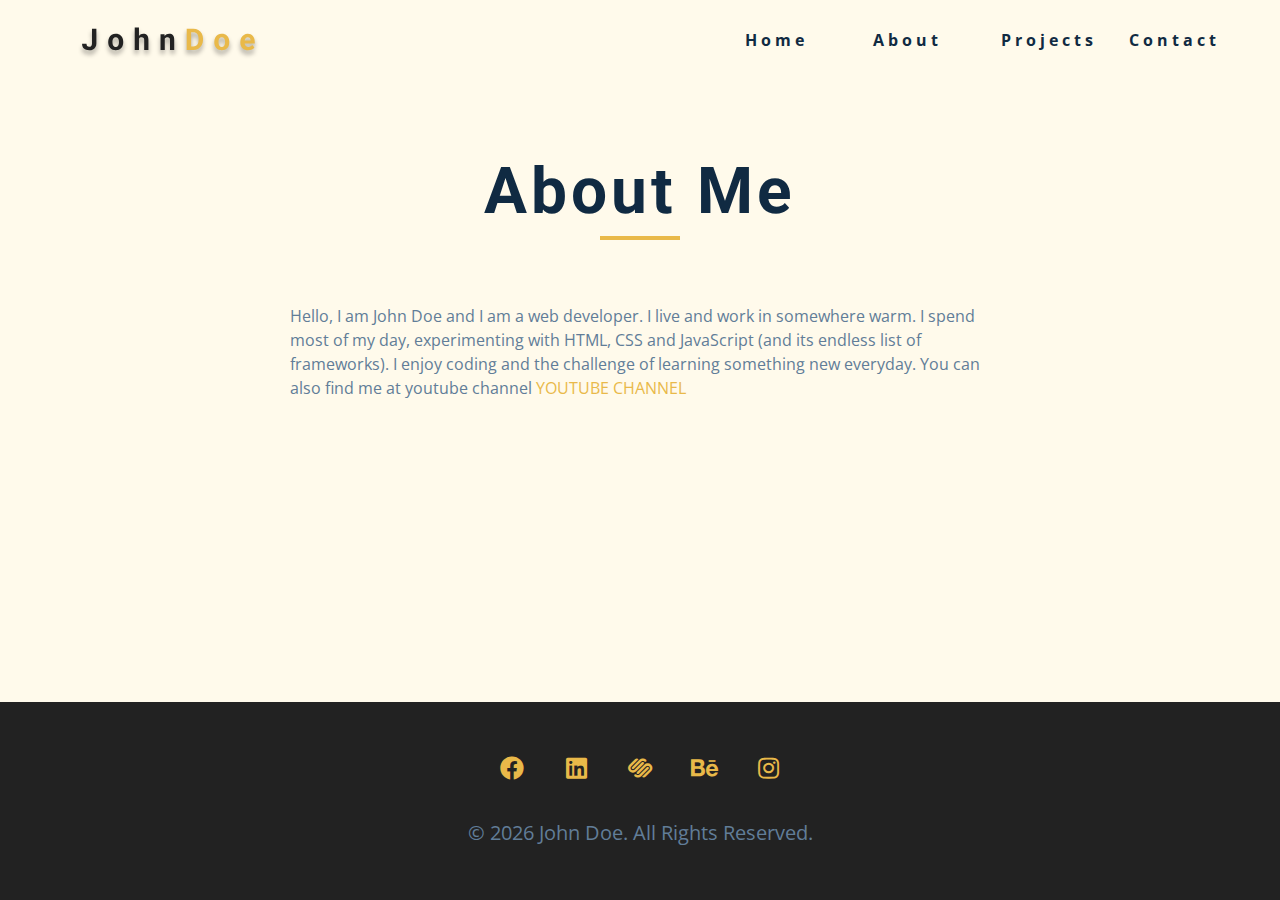
<file: about.html>
<!DOCTYPE html>
<html lang="en">
  <head>
    <meta charset="UTF-8" />
    <meta name="viewport" content="width=device-width, initial-scale=1.0" />
    <title>John Doe || About</title>
    <link
      rel="stylesheet"
      href="./fontawesome-free-5.12.1-web/css/all.min.css"
    />
    <!-- css -->
    <link rel="stylesheet" href="./css/styles.css" />
  </head>
  <body>
    <!-- navbar -->
    <nav class="nav" id="nav">
      <div class="nav-center">
        <!-- nav header -->
        <div class="nav-header">
          <img src="./images/logo.svg" class="nav-logo" alt="" />
          <button class="nav-btn" id="nav-btn">
            <i class="fas fa-bars"></i>
          </button>
        </div>
        <!-- end of nav header -->
        <!-- nav links -->
        <ul class="nav-links">
          <li><a href="index.html">home</a></li>
          <li><a href="about.html">about</a></li>
          <li><a href="projects.html">projects</a></li>
          <li><a href="contact.html">contact</a></li>
        </ul>
        <!-- end of nav links -->
      </div>
    </nav>
    <!-- end of navbar -->
    <!-- sidebar -->
    <aside class="sidebar" id="sidebar">
      <div>
        <button id="close-btn" class="close-btn">
          <i class="fas fa-times"></i>
        </button>
        <ul class="sidebar-links">
          <li><a href="index.html">home</a></li>
          <li><a href="about.html">about</a></li>
          <li><a href="projects.html">projects</a></li>
          <li><a href="contact.html">contact</a></li>
        </ul>
        <ul class="social-icons">
          <!-- single item -->
          <li>
            <a href="https://www.twitter.com" class="social-icon">
              <i class="fab fa-facebook"></i>
            </a>
          </li>
          <!-- end of single item -->
          <!-- single item -->
          <li>
            <a href="https://www.twitter.com" class="social-icon">
              <i class="fab fa-linkedin"></i>
            </a>
          </li>
          <!-- end of single item -->
          <!-- single item -->
          <li>
            <a href="https://www.twitter.com" class="social-icon">
              <i class="fab fa-squarespace"></i>
            </a>
          </li>
          <!-- end of single item -->
          <!-- single item -->
          <li>
            <a href="https://www.twitter.com" class="social-icon">
              <i class="fab fa-behance"></i>
            </a>
          </li>
          <!-- end of single item -->
          <!-- single item -->
          <li>
            <a href="https://www.twitter.com" class="social-icon">
              <i class="fab fa-instagram"></i>
            </a>
          </li>
          <!-- end of single item -->
        </ul>
      </div>
    </aside>
    <!-- end of sidebar -->

    <!-- single page -->
    <section class="section single-page">
      <!-- section title -->
      <div class="section-title">
        <h1>about me</h1>
        <div class="underline"></div>
      </div>
      <!-- end of section title -->
      <div class="section-center page-info">
        <!-- about page -->
        <p>
          Hello, I am John Doe and I am a web developer. I live and work in
          somewhere warm. I spend most of my day, experimenting with HTML, CSS
          and JavaScript (and its endless list of frameworks). I enjoy coding
          and the challenge of learning something new everyday. You can also
          find me at youtube channel
          <a href="https://www.youtube.com">youtube channel</a>
        </p>
        <!-- end of about page -->
      </div>
    </section>
    <!-- end of single page -->

    <!-- footer -->
    <footer class="footer">
      <ul class="social-icons">
        <!-- single item -->
        <li>
          <a href="https://www.twitter.com" class="social-icon">
            <i class="fab fa-facebook"></i>
          </a>
        </li>
        <!-- end of single item -->
        <!-- single item -->
        <li>
          <a href="https://www.twitter.com" class="social-icon">
            <i class="fab fa-linkedin"></i>
          </a>
        </li>
        <!-- end of single item -->
        <!-- single item -->
        <li>
          <a href="https://www.twitter.com" class="social-icon">
            <i class="fab fa-squarespace"></i>
          </a>
        </li>
        <!-- end of single item -->
        <!-- single item -->
        <li>
          <a href="https://www.twitter.com" class="social-icon">
            <i class="fab fa-behance"></i>
          </a>
        </li>
        <!-- end of single item -->
        <!-- single item -->
        <li>
          <a href="https://www.twitter.com" class="social-icon">
            <i class="fab fa-instagram"></i>
          </a>
        </li>
        <!-- end of single item -->
      </ul>

      <p>&copy; <span id="date"></span> John Doe. All rights reserved.</p>
    </footer>
  </body>
  <script src="./js/app.js"></script>
</html>
</file>
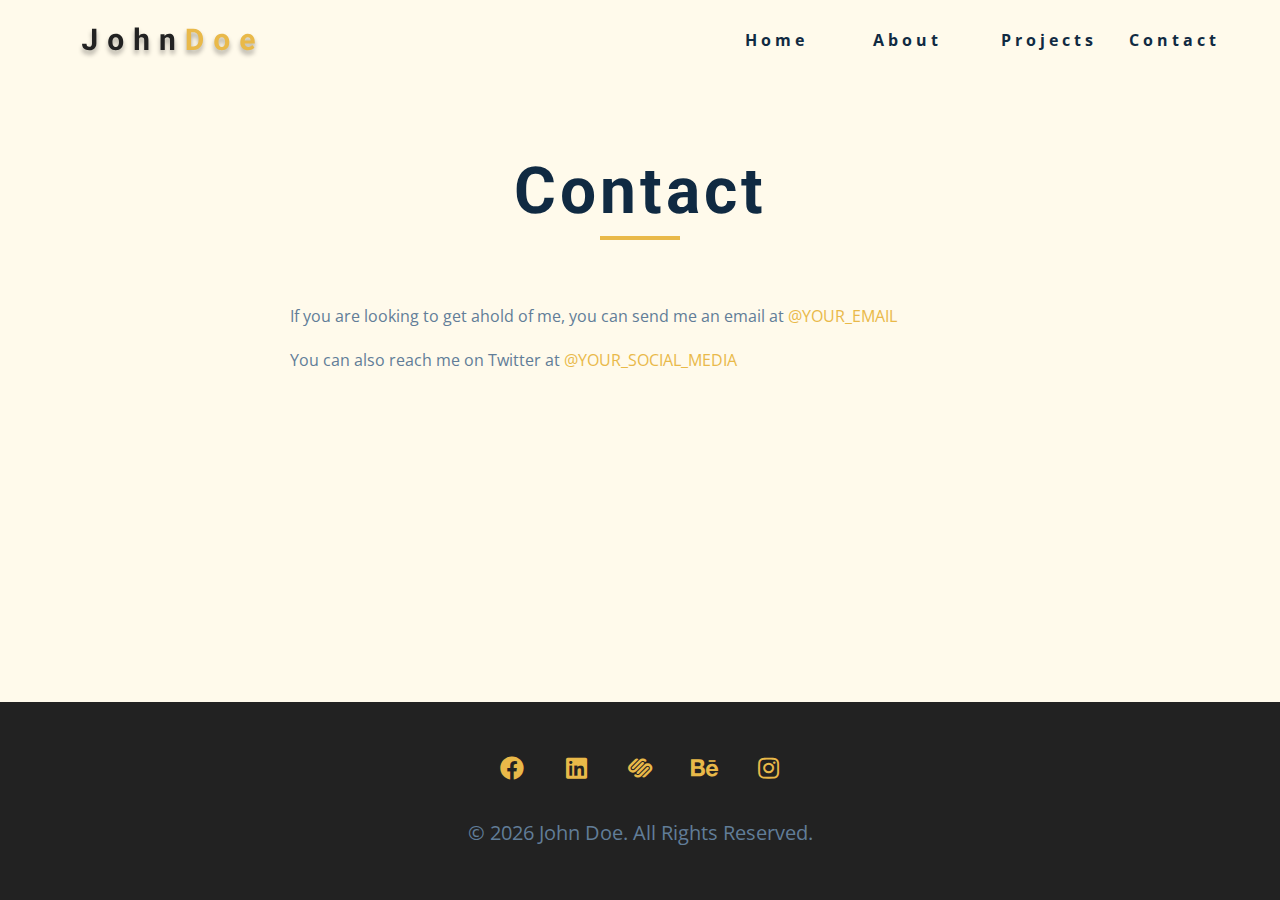
<file: contact.html>
<!DOCTYPE html>
<html lang="en">
  <head>
    <meta charset="UTF-8" />
    <meta name="viewport" content="width=device-width, initial-scale=1.0" />
    <title>John Doe || Contact</title>
    <link
      rel="stylesheet"
      href="./fontawesome-free-5.12.1-web/css/all.min.css"
    />
    <!-- css -->
    <link rel="stylesheet" href="./css/styles.css" />
  </head>

  <body>
    <!-- navbar -->
    <nav class="nav" id="nav">
      <div class="nav-center">
        <!-- nav header -->
        <div class="nav-header">
          <img src="./images/logo.svg" class="nav-logo" alt="" />
          <button class="nav-btn" id="nav-btn">
            <i class="fas fa-bars"></i>
          </button>
        </div>
        <!-- nav links -->
        <ul class="nav-links">
          <li><a href="index.html">home</a></li>
          <li><a href="about.html">about</a></li>
          <li><a href="projects.html">projects</a></li>
          <li><a href="contact.html">contact</a></li>
        </ul>
      </div>
    </nav>
    <!-- end of navbar -->
    <!-- sidebar -->
    <aside class="sidebar" id="sidebar">
      <div>
        <button id="close-btn" class="close-btn">
          <i class="fas fa-times"></i>
        </button>
        <ul class="sidebar-links">
          <li><a href="index.html">home</a></li>
          <li><a href="about.html">about</a></li>
          <li><a href="projects.html">projects</a></li>
          <li><a href="contact.html">contact</a></li>
        </ul>
        <ul class="social-icons">
          <!-- single item -->
          <li>
            <a href="https://www.twitter.com" class="social-icon">
              <i class="fab fa-facebook"></i>
            </a>
          </li>
          <!-- end of single item -->
          <!-- single item -->
          <li>
            <a href="https://www.twitter.com" class="social-icon">
              <i class="fab fa-linkedin"></i>
            </a>
          </li>
          <!-- end of single item -->
          <!-- single item -->
          <li>
            <a href="https://www.twitter.com" class="social-icon">
              <i class="fab fa-squarespace"></i>
            </a>
          </li>
          <!-- end of single item -->
          <!-- single item -->
          <li>
            <a href="https://www.twitter.com" class="social-icon">
              <i class="fab fa-behance"></i>
            </a>
          </li>
          <!-- end of single item -->
          <!-- single item -->
          <li>
            <a href="https://www.twitter.com" class="social-icon">
              <i class="fab fa-instagram"></i>
            </a>
          </li>
          <!-- end of single item -->
        </ul>
      </div>
    </aside>
    <!-- end of sidebar -->

    <!-- ############## -->
    <!-- ############## -->
    <!-- ############## -->
    <!-- ############## -->

    <section class="section single-page">
      <!-- section title -->
      <div class="section-title">
        <h1>contact</h1>
        <div class="underline"></div>
      </div>
      <!--end of section title -->
      <div class="section-center page-info">
        <!-- contact page-->
        <p>
          If you are looking to get ahold of me, you can send me an email at
          <a href="mailto:email@email.com">@your_email</a>
        </p>
        <p>
          You can also reach me on Twitter at
          <a href="https://www.twitter.com">@your_social_media </a>
        </p>
      </div>
    </section>
    <!-- ############## -->
    <!-- ############## -->
    <!-- ############## -->
    <!-- ############## -->

    <!-- footer -->
    <footer class="footer">
      <ul class="social-icons">
        <!-- single item -->
        <li>
          <a href="https://www.twitter.com" class="social-icon">
            <i class="fab fa-facebook"></i>
          </a>
        </li>
        <!-- end of single item -->
        <!-- single item -->
        <li>
          <a href="https://www.twitter.com" class="social-icon">
            <i class="fab fa-linkedin"></i>
          </a>
        </li>
        <!-- end of single item -->
        <!-- single item -->
        <li>
          <a href="https://www.twitter.com" class="social-icon">
            <i class="fab fa-squarespace"></i>
          </a>
        </li>
        <!-- end of single item -->
        <!-- single item -->
        <li>
          <a href="https://www.twitter.com" class="social-icon">
            <i class="fab fa-behance"></i>
          </a>
        </li>
        <!-- end of single item -->
        <!-- single item -->
        <li>
          <a href="https://www.twitter.com" class="social-icon">
            <i class="fab fa-instagram"></i>
          </a>
        </li>
        <!-- end of single item -->
      </ul>

      <p>&copy; <span id="date"></span> John Doe. All rights reserved.</p>
    </footer>
    <script src="./js/app.js"></script>
  </body>
</html>
</file>
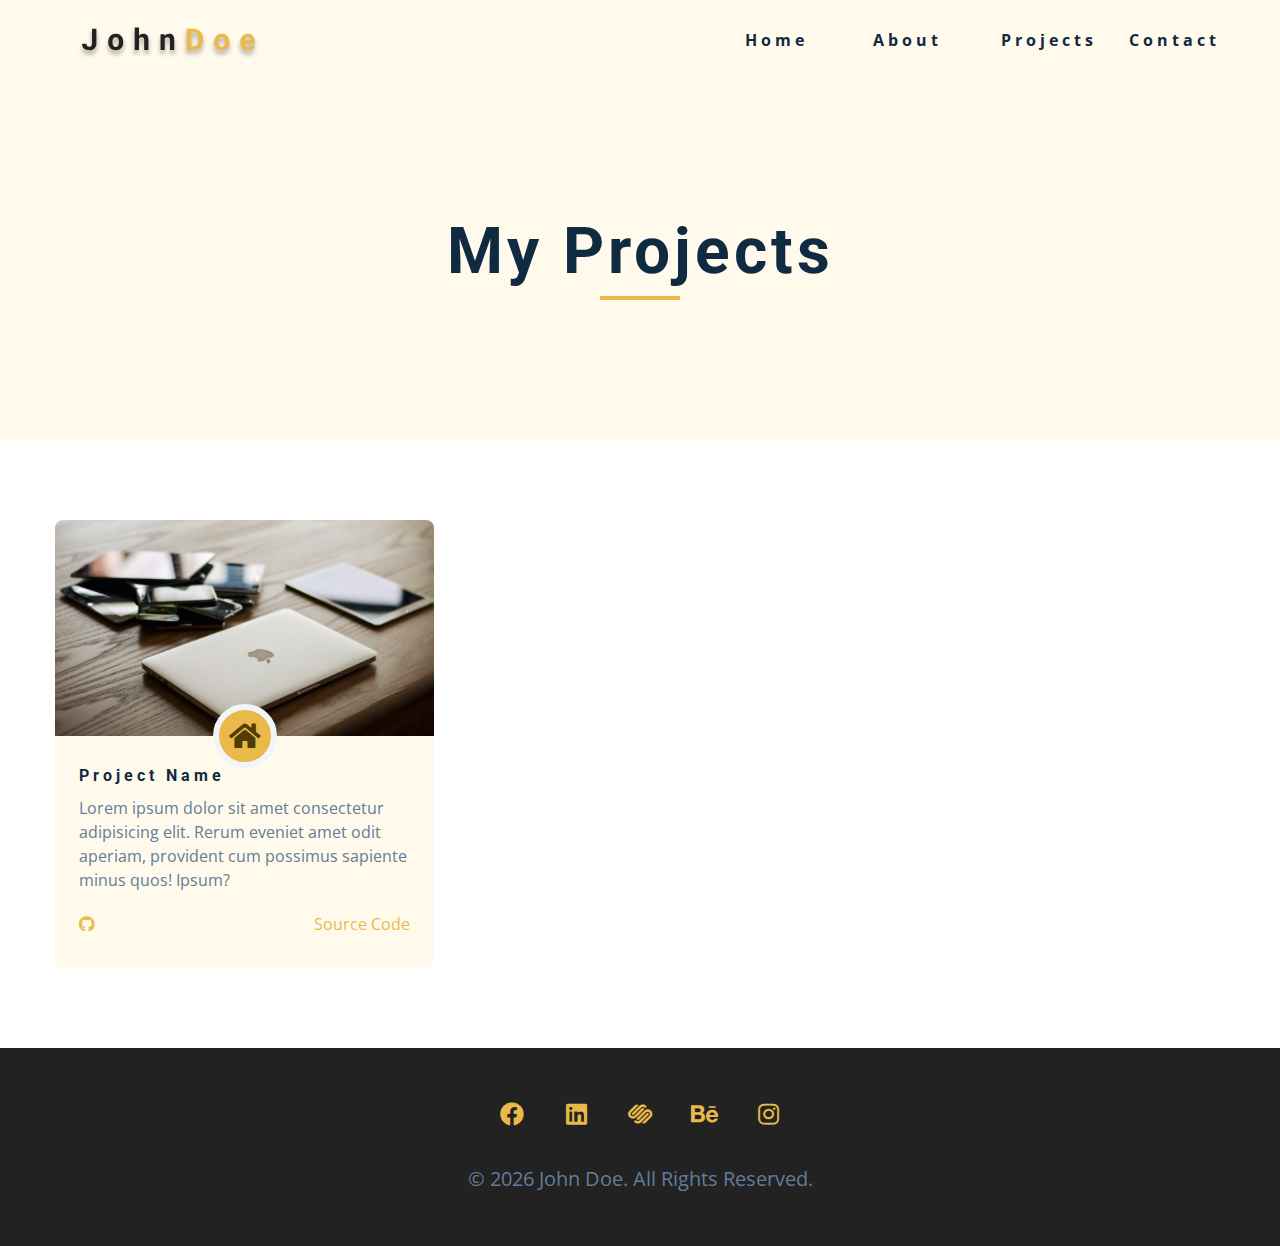
<file: projects.html>
<!DOCTYPE html>
<html lang="en">
  <head>
    <meta charset="UTF-8" />
    <meta name="viewport" content="width=device-width, initial-scale=1.0" />
    <title>John Doe || Projects</title>
    <link
      rel="stylesheet"
      href="./fontawesome-free-5.12.1-web/css/all.min.css"
    />
    <!-- css -->
    <link rel="stylesheet" href="./css/styles.css" />
  </head>

  <body>
    <!-- navbar -->
    <nav class="nav" id="nav">
      <div class="nav-center">
        <!-- nav header -->
        <div class="nav-header">
          <img src="./images/logo.svg" class="nav-logo" alt="" />
          <button class="nav-btn" id="nav-btn">
            <i class="fas fa-bars"></i>
          </button>
        </div>
        <!-- nav links -->
        <ul class="nav-links">
          <li><a href="index.html">home</a></li>
          <li><a href="about.html">about</a></li>
          <li><a href="projects.html">projects</a></li>
          <li><a href="contact.html">contact</a></li>
        </ul>
      </div>
    </nav>
    <!-- end of navbar -->
    <!-- sidebar -->
    <aside class="sidebar" id="sidebar">
      <div>
        <button id="close-btn" class="close-btn">
          <i class="fas fa-times"></i>
        </button>
        <ul class="sidebar-links">
          <li><a href="index.html">home</a></li>
          <li><a href="about.html">about</a></li>
          <li><a href="projects.html">projects</a></li>
          <li><a href="contact.html">contact</a></li>
        </ul>
        <ul class="social-icons">
          <!-- single item -->
          <li>
            <a href="https://www.twitter.com" class="social-icon">
              <i class="fab fa-facebook"></i>
            </a>
          </li>
          <!-- end of single item -->
          <!-- single item -->
          <li>
            <a href="https://www.twitter.com" class="social-icon">
              <i class="fab fa-linkedin"></i>
            </a>
          </li>
          <!-- end of single item -->
          <!-- single item -->
          <li>
            <a href="https://www.twitter.com" class="social-icon">
              <i class="fab fa-squarespace"></i>
            </a>
          </li>
          <!-- end of single item -->
          <!-- single item -->
          <li>
            <a href="https://www.twitter.com" class="social-icon">
              <i class="fab fa-behance"></i>
            </a>
          </li>
          <!-- end of single item -->
          <!-- single item -->
          <li>
            <a href="https://www.twitter.com" class="social-icon">
              <i class="fab fa-instagram"></i>
            </a>
          </li>
          <!-- end of single item -->
        </ul>
      </div>
    </aside>
    <!-- end of sidebar -->

    <!-- ############## -->
    <!-- ############## -->
    <!-- ############## -->
    <!-- ############## -->
    <header class="projects-hero">
      <!-- section title -->
      <div class="section-title">
        <h1>my projects</h1>
        <div class="underline"></div>
      </div>
      <!-- end of section title -->
    </header>
    <section class="section">
      <div class="section-center projects-page-center">
        <!-- single project -->
        <article class="single-project">
          <div class="project-container">
            <img src="./images/project-1.jpeg" alt="single project" />
            <a href="#" class="project-icon"><i class="fas fa-home"></i></a>
          </div>
          <div class="project-details">
            <h4>project name</h4>
            <p>
              Lorem ipsum dolor sit amet consectetur adipisicing elit. Rerum
              eveniet amet odit aperiam, provident cum possimus sapiente minus
              quos! Ipsum?
            </p>
            <div class="project-footer">
              <span>
                <i class="fab fa-github"></i>
              </span>
              <a href="https://www.github.com">source code</a>
            </div>
          </div>
        </article>
      </div>
    </section>
    <!-- ############## -->
    <!-- ############## -->
    <!-- ############## -->
    <!-- ############## -->

    <!-- footer -->
    <footer class="footer">
      <ul class="social-icons">
        <!-- single item -->
        <li>
          <a href="https://www.twitter.com" class="social-icon">
            <i class="fab fa-facebook"></i>
          </a>
        </li>
        <!-- end of single item -->
        <!-- single item -->
        <li>
          <a href="https://www.twitter.com" class="social-icon">
            <i class="fab fa-linkedin"></i>
          </a>
        </li>
        <!-- end of single item -->
        <!-- single item -->
        <li>
          <a href="https://www.twitter.com" class="social-icon">
            <i class="fab fa-squarespace"></i>
          </a>
        </li>
        <!-- end of single item -->
        <!-- single item -->
        <li>
          <a href="https://www.twitter.com" class="social-icon">
            <i class="fab fa-behance"></i>
          </a>
        </li>
        <!-- end of single item -->
        <!-- single item -->
        <li>
          <a href="https://www.twitter.com" class="social-icon">
            <i class="fab fa-instagram"></i>
          </a>
        </li>
        <!-- end of single item -->
      </ul>

      <p>&copy; <span id="date"></span> John Doe. All rights reserved.</p>
    </footer>
    <script src="./js/app.js"></script>
  </body>
</html>
</file>
<file: css/styles.css>
/*
=============== 
Fonts
===============
*/
@import url("https://fonts.googleapis.com/css?family=Open+Sans|Roboto:400,700&display=swap");

/*
=============== 
Variables
===============
*/

:root {
  /* dark shades of primary color*/
  --clr-primary-1: hsl(43, 86%, 17%);
  --clr-primary-2: hsl(43, 77%, 27%);
  --clr-primary-3: hsl(43, 72%, 37%);
  --clr-primary-4: hsl(42, 63%, 48%);
  /* primary/main color */
  --clr-primary-5: hsl(42, 78%, 60%);
  /* lighter shades of primary color */
  --clr-primary-6: hsl(43, 89%, 70%);
  --clr-primary-7: hsl(43, 90%, 76%);
  --clr-primary-8: hsl(45, 86%, 81%);
  --clr-primary-9: hsl(45, 90%, 88%);
  --clr-primary-10: hsl(45, 100%, 96%);
  /* darkest grey - used for headings */
  --clr-grey-1: hsl(209, 61%, 16%);
  --clr-grey-2: hsl(211, 39%, 23%);
  --clr-grey-3: hsl(209, 34%, 30%);
  --clr-grey-4: hsl(209, 28%, 39%);
  /* grey used for paragraphs */
  --clr-grey-5: hsl(210, 22%, 49%);
  --clr-grey-6: hsl(209, 23%, 60%);
  --clr-grey-7: hsl(211, 27%, 70%);
  --clr-grey-8: hsl(210, 31%, 80%);
  --clr-grey-9: hsl(212, 33%, 89%);
  --clr-grey-10: hsl(210, 36%, 96%);
  --clr-white: #fff;
  --ff-primary: "Roboto", sans-serif;
  --ff-secondary: "Open Sans", sans-serif;
  --transition: all 0.3s linear;
  --spacing: 0.25rem;
  --radius: 0.5rem;
  --light-shadow: 0 5px 15px rgba(0, 0, 0, 0.1);
  --dark-shadow: 0 5px 15px rgba(0, 0, 0, 0.2);
  --max-width: 1170px;
}
/*
=============== 
Global Styles
===============
*/

*,
::after,
::before {
  margin: 0;
  padding: 0;
  box-sizing: border-box;
}
body {
  font-family: var(--ff-secondary);
  background: var(--clr-white);
  color: var(--clr-grey-1);
  line-height: 1.5;
  font-size: 0.875rem;
}
ul {
  list-style-type: none;
}
a {
  text-decoration: none;
}
img:not(.nav-logo) {
  width: 100%;
  display: block;
}

h1,
h2,
h3,
h4 {
  letter-spacing: var(--spacing);
  text-transform: capitalize;
  line-height: 1.25;
  margin-bottom: 0.75rem;
  font-family: var(--ff-primary);
}
h1 {
  font-size: 3rem;
}
h2 {
  font-size: 2rem;
}
h3 {
  font-size: 1.25rem;
}
h4 {
  font-size: 0.875rem;
}
p {
  margin-bottom: 1.25rem;
  color: var(--clr-grey-5);
}
@media screen and (min-width: 800px) {
  h1 {
    font-size: 4rem;
  }
  h2 {
    font-size: 2.5rem;
  }
  h3 {
    font-size: 1.75rem;
  }
  h4 {
    font-size: 1rem;
  }
  body {
    font-size: 1rem;
  }
  h1,
  h2,
  h3,
  h4 {
    line-height: 1;
  }
}
/*  global classes */

.btn {
  text-transform: uppercase;
  background: var(--clr-primary-5);
  color: var(--clr-primary-1);
  padding: 0.375rem 0.75rem;
  letter-spacing: var(--spacing);
  display: inline-block;
  font-weight: 700;
  -webkit-transition: var(--transition);
  transition: var(--transition);
  font-size: 0.875rem;
  border: 2px solid transparent;
  cursor: pointer;
  box-shadow: 0 1px 3px rgba(0, 0, 0, 0.2);
  border-radius: var(--radius);
}
.btn:hover {
  color: var(--clr-primary-1);
  background: var(--clr-primary-7);
}
/* section */
.section {
  padding: 5rem 0;
}

.section-center {
  width: 90vw;
  margin: 0 auto;
  max-width: 1170px;
}
@media screen and (min-width: 992px) {
  .section-center {
    width: 95vw;
  }
}
/* added during recording */
.underline {
  width: 5rem;
  height: 0.25rem;
  background: var(--clr-primary-5);
  margin-left: auto;
  margin-right: auto;
}
.section-title {
  margin-bottom: 4rem;
  text-align: center;
}
.bg-grey {
  background: var(--clr-grey-10);
}
/*
=============== 
Navbar
===============
*/
.nav-links {
  display: none;
}
.nav {
  height: 5rem;
  padding: 1rem;
  display: grid;
  -webkit-box-align: center;
  align-items: center;
  -webkit-transition: var(--transition);
  transition: var(--transition);
}
.nav-center {
  width: 100%;
  max-width: 1170px;
  margin: 0 auto;
}
.nav-header {
  display: grid;
  grid-template-columns: auto 1fr;
  -webkit-box-align: center;
  align-items: center;
}
.nav-btn {
  background: transparent;
  border-color: transparent;
  color: var(--clr-primary-5);
  font-size: 2rem;
  cursor: pointer;
  justify-self: end;
}
@media screen and (min-width: 768px) {
  .nav {
    background: var(--clr-primary-10);
  }
  .nav-btn {
    display: none;
  }
  .nav-links {
    display: grid;
    grid-template-columns: repeat(4, 1fr);
    justify-content: center;
    -webkit-column-gap: 2rem;
    -moz-column-gap: 2rem;
    column-gap: 2rem;
    justify-self: end;
  }
  .nav-links a {
    text-transform: capitalize;
    color: var(--clr-grey-1);
    font-weight: bold;
    letter-spacing: var(--spacing);
    -webkit-transition: var(--transition);
    transition: var(--transition);
  }
  .nav-links a:hover {
    color: var(--clr-primary-5);
  }
  .nav-center {
    display: grid;
    grid-template-columns: auto 1fr;
    -webkit-box-align: center;
    align-items: center;
  }
}
/* fixed navbar */
.navbar-fixed {
  position: fixed;
  top: 0;
  left: 0;
  width: 100%;
  background: var(--clr-white);
  z-index: 2;
  box-shadow: var(--light-shadow);
}
/*
=============== 
Sidebar
===============
*/
.sidebar {
  position: fixed;
  top: 0;
  left: 0;
  width: 100%;
  height: 100%;
  background: var(--clr-grey-10);
  z-index: 4;
  display: grid;
  place-items: center;
  -webkit-transition: var(--transition);
  transition: var(--transition);
  -webkit-transform: translateX(-100%);
  transform: translateX(-100%);
}

/* toggle sidebar */
.show-sidebar {
  -webkit-transform: translateX(0);
  transform: translateX(0);
}
.sidebar-links {
  text-align: center;
}
.sidebar-links a {
  font-size: 2rem;
  text-transform: capitalize;
  -webkit-transition: var(--transition);
  transition: var(--transition);
  color: var(--clr-grey-5);
  letter-spacing: var(--spacing);
  display: inline-block;
  margin-bottom: 1.5rem;
}
.sidebar-links a:hover {
  color: var(--clr-primary-5);
}
.social-icons {
  display: grid;
  margin-top: 3rem;
  width: 20rem;
  grid-template-columns: repeat(5, 1fr);
  justify-items: center;
}
.social-icon {
  font-size: 1.5rem;
  color: var(--clr-grey-1);
  -webkit-transition: var(--transition);
  transition: var(--transition);
}
.social-icon:hover {
  color: var(--clr-primary-5);
}
.close-btn {
  position: absolute;
  top: 1rem;
  right: 1rem;
  font-size: 3rem;
  background: transparent;
  border: transparent;
  -webkit-transition: var(--transition);
  transition: var(--transition);
  color: #bb2525;
  cursor: pointer;
}
.close-btn:hover {
  color: #e66b6b;
}
/*
=============== 
Hero
===============
*/
/* underline added to globals */
.hero .underline {
  margin-bottom: 0.5rem;
  margin-left: 0;
}
.hero-img {
  display: none;
}
.hero {
  background: var(--clr-primary-10);
}
.hero-center {
  min-height: calc(100vh - 5rem);
  display: grid;
  place-items: center;
}
.hero-info h4 {
  color: var(--clr-grey-5);
}
.hero-icons {
  justify-items: start;
}
.hero-btn {
  margin-top: 1.25rem;
}
@media screen and (min-width: 992px) {
  .hero-img {
    display: block;
    position: relative;
  }
  .hero-center {
    grid-template-columns: 1fr 1fr;
  }
  .hero-img::before,
  .about-img::before {
    content: "";
    position: absolute;
    width: 100%;
    height: 100%;
    border: 0.25rem solid var(--clr-primary-5);
    top: 2rem;
    right: -2rem;
    border-radius: var(--radius);
  }
}
.hero-photo {
  max-width: 25rem;
  max-height: 30rem;
  -o-object-fit: cover;
  border-radius: var(--radius);
  position: relative;
}
/*
=============== 
About
===============
*/
/* section title added to globals */
.about-title {
  text-align: left;
  margin-bottom: 2rem;
}
.about-title .underline {
  margin-left: 0;
}
.about-center {
  display: grid;
  gap: 3rem 2rem;
}
.about-img {
  justify-self: center;
}

@media screen and (min-width: 992px) {
  .about-center {
    grid-template-columns: 1fr 1fr;
  }
  .about-img {
    position: relative;
  }
  .about-img::before {
    left: -2rem;
  }
  .about-info {
    align-self: center;
  }
}

/*
=============== 
Services
===============
*/
/* small screen layout setup */
/* bg-grey in globals */
.service {
  background: var(--clr-white);
  padding: 3rem 1.5rem;
  margin-bottom: 2rem;
  border-radius: var(--radius);
  text-align: center;
  -webkit-transition: var(--transition);
  transition: var(--transition);
}
.service-icon {
  font-size: 2rem;
  margin-bottom: 1.5rem;
}
.service .underline {
  width: 3rem;
  height: 0.12rem;
  -webkit-transition: var(--transition);
  transition: var(--transition);
}
.service:hover {
  background: var(--clr-primary-5);
  color: var(--clr-white);
}
.service:hover p {
  color: var(--clr-white);
}
@media screen and (min-width: 676px) {
  .services-center {
    display: grid;
    grid-template-columns: 1fr 1fr;
    -webkit-column-gap: 2rem;
    -moz-column-gap: 2rem;
    column-gap: 2rem;
  }
}
@media screen and (min-width: 992px) {
  .services-center {
    grid-template-columns: repeat(3, 1fr);
  }
}
/*
=============== 
Projects
===============
*/
.projects-text {
  width: 85vw;
  max-width: 30rem;
  margin: 0 auto;
}
.project {
  position: relative;
  background: var(--clr-primary-5);
  border-radius: var(--radius);
  margin-bottom: 2rem;
}
.project-info {
  text-align: center;
  color: var(--clr-white);
  position: absolute;
  top: 50%;
  left: 50%;
  -webkit-transform: translate(-50%, -50%);
  transform: translate(-50%, -50%);
  -webkit-transition: var(--transition);
  opacity: 0;
}
.project-info p {
  text-transform: capitalize;
  color: var(--clr-white);
}
.project:hover .project-info {
  opacity: 1;
}
.project-img {
  -webkit-transition: var(--transition);
  transition: var(--transition);
  border-radius: var(--radius);
  height: 15rem;
  -o-object-fit: cover;
  object-fit: cover;
}
.project:hover .project-img {
  opacity: 0.1;
}
.project::after {
  content: "";
  position: absolute;
  top: 0;
  left: 0;
  width: 100%;
  height: 100%;
  border: 0.25rem solid var(--clr-white);
  border-radius: var(--radius);
  -webkit-transition: var(--transition);
  transition: var(--transition);
  opacity: 0;
}
.project:hover::after {
  opacity: 1;
  -webkit-transform: scale(0.8);
  transform: scale(0.8);
}
@media screen and (min-width: 676px) {
  .projects-center {
    display: grid;
    grid-template-columns: 1fr 1fr;
    -webkit-column-gap: 2rem;
    -moz-column-gap: 2rem;
    column-gap: 2rem;
  }
}
@media screen and (min-width: 992px) {
  .projects-center {
    grid-template-columns: repeat(3, 1fr);
  }
}
@media screen and (min-width: 1170px) {
  .projects-center {
    grid-template-rows: 200px 200px;
    gap: 1rem;
    grid-template-areas:
      "a b b"
      "a c d";
  }
  .project-img {
    height: 100%;
  }
  .project {
    height: 100%;
  }
  .project-1 {
    grid-area: a;
  }
  .project-2 {
    grid-area: b;
  }
  .project-3 {
    grid-area: c;
  }
  .project-4 {
    grid-area: d;
  }
}
/*
=============== 
Connect
===============
*/
.connect {
  min-height: 40vh;
  position: relative;
  padding: 10rem 0 5rem 0;
  margin: 5rem 0;
}
.video-container {
  position: absolute;
  top: 0;
  left: 0;
  width: 100%;
  height: 100%;
  object-fit: cover;
  z-index: -2;
}
.connect::after {
  content: "";
  position: absolute;
  top: 0;
  left: 0;
  height: 100%;
  width: 100%;
  background: var(--clr-white);
  opacity: 0.7;
  z-index: -1;
}
.connect {
  display: grid;
  place-items: center;
}
.video-banner .section-title {
  margin-bottom: 2rem;
}
.video-text {
  max-width: 30rem;
}
.video-banner {
  background: var(--clr-primary-10);
  padding: 3rem 5rem 12rem 5rem;
  text-align: center;
  clip-path: polygon(
    0% 0%,
    100% 0%,
    100% 75%,
    75% 75%,
    75% 100%,
    50% 75%,
    0% 75%
  );
}
.connect {
  clip-path: polygon(50% 0%, 100% 10%, 100% 90%, 50% 100%, 0 90%, 0 10%);
}
/*
=============== 
Skills
===============
*/
@media screen and (min-width: 760px) {
  .skills-center {
    display: grid;
    grid-template-columns: 1fr 1fr;
    column-gap: 2rem;
  }
}
.skills {
  background: var(--clr-primary-9);
}
.skills h3 {
  margin: 1.5rem 0;
}
.skill {
  margin-bottom: 1.25rem;
}
.skill p {
  margin-bottom: 0.5rem;
  text-transform: capitalizes;
  color: var(--clr-primary-1);
}
.skill-container {
  background: var(--clr-white);
  height: 1rem;
  width: 100%;
  border-radius: var(--radius);
  position: relative;
}
.skill-value {
  position: absolute;
  top: 0;
  left: 0;
  background: var(--clr-primary-5);
  height: 100%;
  width: 50%;
  border-radius: var(--radius);
}
.value-70 {
  width: 70%;
}
.value-80 {
  width: 80%;
}
.skill-text {
  position: absolute;
  top: -2rem;
  left: 50%;
  transform: -50%;
}
.skill-text-70 {
  left: 70%;
}
.skill-text-80 {
  left: 80%;
}
/*
=============== 
Timeline
===============
*/
.timeline-center {
  width: 80vw;
  max-width: 40rem;
}
.timeline-item {
  border-top: 2px dashed var(--clr-primary-5);
  margin: 0;
  padding: 4rem 2rem;
  position: relative;
}
.timeline p {
  margin-bottom: 0;
}
.timeline-item:nth-child(even) {
  border-left: 2px dashed var(--clr-primary-5);
  border-top-left-radius: 2rem;
  border-bottom-left-radius: 2rem;
  margin-right: 2rem;
  padding-right: 0;
}
.timeline-item:nth-child(odd) {
  border-right: 2px dashed var(--clr-primary-5);
  border-top-right-radius: 2rem;
  border-bottom-right-radius: 2rem;
  margin-left: 2rem;
  padding-left: 0;
}
.timeline-item:first-child {
  border-top: 0;
  border-top-right-radius: 0;
}
.timeline-item:last-child {
  border-bottom-left-radius: 0;
}
.number {
  position: absolute;
  top: 50%;
  transform: translate(-50%, -50%);
  margin-bottom: 0;
  background: var(--clr-primary-5);
  width: 2rem;
  height: 2rem;
  border-radius: 50%;
  display: grid;
  place-items: center;
  color: var(--clr-primary-1);
  font-weight: bold;
}
.timeline-item:nth-child(even) .number {
  left: 0;
}
.timeline-item:nth-child(odd) .number {
  right: 0;
  transform: translate(50%, -50%);
}

/*
=============== 
Blog
===============
*/
.blog {
  background: var(--clr-grey-10);
}
.card {
  height: 27rem;
  position: relative;
  perspective: 1500px;
}
.card-side {
  transition: all 2s linear;
  backface-visibility: hidden;
  position: absolute;
  top: 0;
  left: 0;
  width: 100%;
  height: 100%;
  border-radius: var(--radius);
  visibility: visible;
}
.card-front {
  background: var(--clr-white);
}
.card-back {
  background: var(--clr-primary-10);
  transform: rotateY(180deg);
  display: grid;
  place-items: center;
}
.card:hover .card-front {
  transform: rotateY(-180deg);
}
.card:hover .card-back {
  transform: rotateY(0);
}
.card-info {
  padding: 1rem 1.5rem;
}
.card-front img {
  height: 13rem;
  object-fit: cover;
  border-top-left-radius: var(--radius);
  border-top-right-radius: var(--radius);
}
.card-footer {
  display: grid;
  grid-template-columns: auto 1fr;
  align-items: center;
}
.card-footer img {
  width: 2rem;
  height: 2rem;
  object-fit: cover;
  border-radius: 50%;
}
.card-footer p {
  margin-bottom: 0;
  text-transform: uppercase;
  justify-self: end;
  color: var(--clr-primary-5);
  font-size: 0.85rem;
}
.blog-center {
  display: grid;
  grid-template-columns: repeat(auto-fill, minmax(330px, 1fr));
  gap: 3rem 1rem;
}
/*
=============== 
Footer
===============
*/
.footer {
  padding-bottom: 2rem;
  background: #222;
  display: grid;
  place-items: center;
}
.footer .social-icons {
  margin-bottom: 2rem;
}
.footer .social-icon {
  color: var(--clr-primary-5);
}
.footer .social-icon:hover {
  color: var(--clr-primary-10);
}
.footer p {
  font-size: 1.25rem;
  text-transform: capitalize;
}
/*
=============== 
Single Page
===============
*/
.single-page {
  background: var(--clr-primary-10);
  min-height: calc(100vh - 5rem - 198px);
}
.page-info {
  max-width: 700px;
}
.page-info a {
  text-transform: uppercase;
  color: var(--clr-primary-5);
  transition: var(--transition);
}
.page-info a:hover {
  color: var(--clr-primary-1);
}
/*
=============== 
Projects Page
===============
*/
.projects-hero {
  height: 40vh;
  background: var(--clr-primary-10);
  display: grid;
  place-items: center;
}
.projects-hero .section-title {
  margin-bottom: 0;
}
.single-project {
  background: var(--clr-primary-10);
  border-radius: var(--radius);
}
.project-container img {
  border-top-right-radius: var(--radius);
  border-top-left-radius: var(--radius);
}
.project-container {
  position: relative;
}
.project-icon {
  position: absolute;
  font-size: 1.75rem;
  bottom: 0;
  left: 50%;
  transform: translate(-50%, 50%);
  width: 4rem;
  height: 4rem;
  display: grid;
  place-items: center;
  background: var(--clr-primary-5);
  border-radius: 50%;
  color: var(--clr-primary-1);
  border: 0.375rem solid var(--clr-grey-10);
}
.project-icon:hover {
  color: var(--clr-primary-5);
  background: var(--clr-primary-1);
}
.project-details {
  padding: 2rem 1.5rem;
}
.project-footer {
  display: grid;
  grid-template-columns: 1fr 1fr;
  color: var(--clr-primary-5);
}
.project-footer a {
  color: var(--clr-primary-5);
  text-transform: capitalize;
  transition: var(--transition);
  justify-self: end;
}
.project-footer a:hover {
  color: var(--clr-primary-1);
}
.projects-page-center {
  display: grid;
  grid-template-columns: repeat(auto-fill, minmax(330px, 1fr));
  gap: 3rem 1rem;
}
</file>
